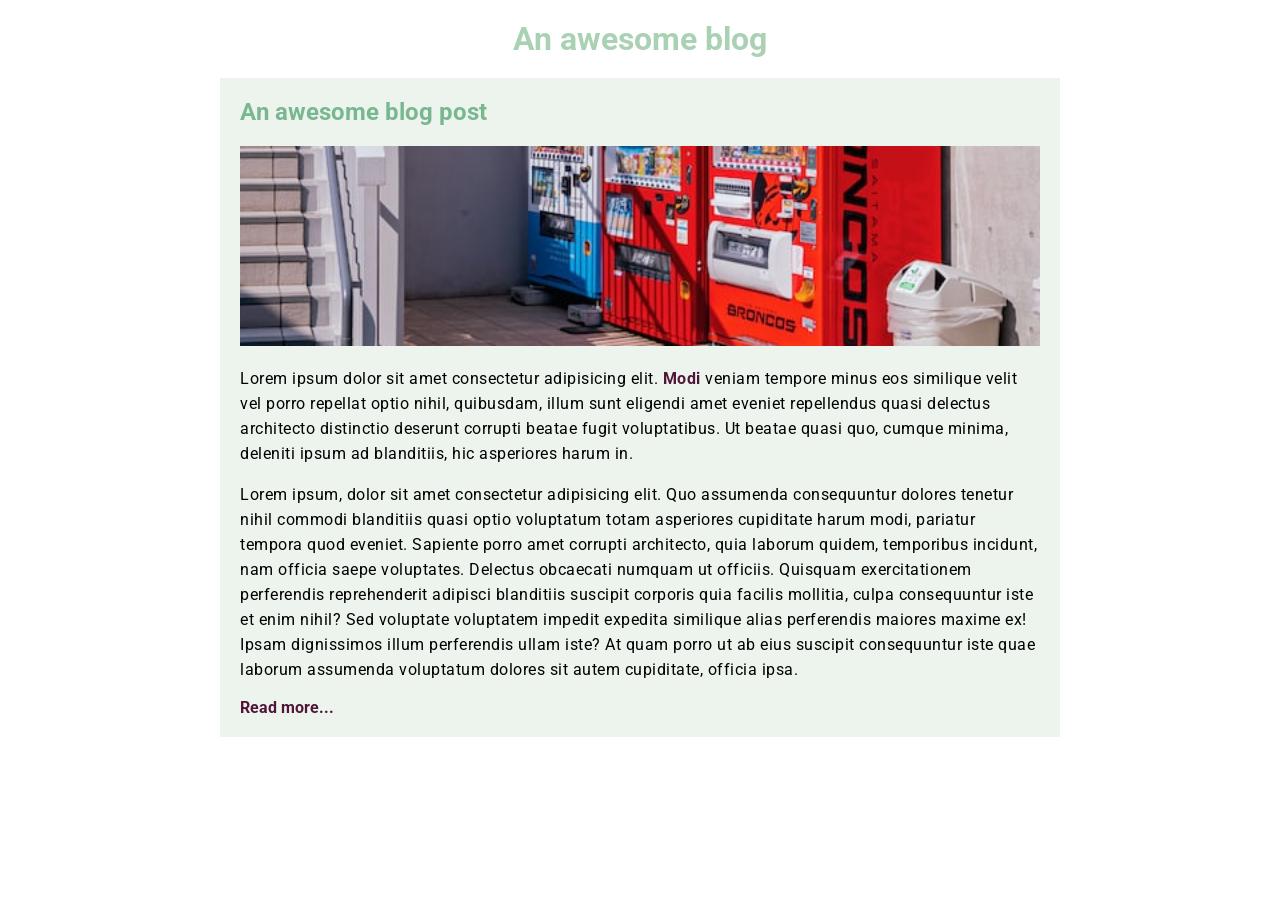
<file: index.html>
<!DOCTYPE html>
<html lang="en">
  <head>
    <meta charset="UTF-8" />
    <meta http-equiv="X-UA-Compatible" content="IE=edge" />
    <meta name="viewport" content="width=device-width, initial-scale=1.0" />
    <link rel="preconnect" href="https://fonts.googleapis.com" />
    <link rel="preconnect" href="https://fonts.gstatic.com" crossorigin />
    <link
      href="https://fonts.googleapis.com/css2?family=Roboto&display=swap"
      rel="stylesheet"
    />
    <link href="index.css" rel="stylesheet" />
    <title>Vlm kep</title>
  </head>
  <body>
    <header><h1>An awesome blog</h1></header>
    <main>
      <h2>An awesome blog post</h2>
      <img src="vlm_kep.jpeg" alt="" />
      <p>
        Lorem ipsum dolor sit amet consectetur adipisicing elit.
        <a href="">Modi</a> veniam tempore minus eos similique velit vel porro
        repellat optio nihil, quibusdam, illum sunt eligendi amet eveniet
        repellendus quasi delectus architecto distinctio deserunt corrupti
        beatae fugit voluptatibus. Ut beatae quasi quo, cumque minima, deleniti
        ipsum ad blanditiis, hic asperiores harum in.
      </p>
      <p>
        Lorem ipsum, dolor sit amet consectetur adipisicing elit. Quo assumenda
        consequuntur dolores tenetur nihil commodi blanditiis quasi optio
        voluptatum totam asperiores cupiditate harum modi, pariatur tempora quod
        eveniet. Sapiente porro amet corrupti architecto, quia laborum quidem,
        temporibus incidunt, nam officia saepe voluptates. Delectus obcaecati
        numquam ut officiis. Quisquam exercitationem perferendis reprehenderit
        adipisci blanditiis suscipit corporis quia facilis mollitia, culpa
        consequuntur iste et enim nihil? Sed voluptate voluptatem impedit
        expedita similique alias perferendis maiores maxime ex! Ipsam
        dignissimos illum perferendis ullam iste? At quam porro ut ab eius
        suscipit consequuntur iste quae laborum assumenda voluptatum dolores sit
        autem cupiditate, officia ipsa.
      </p>
      <a href="">Read more...</a>
    </main>
  </body>
</html>
</file>
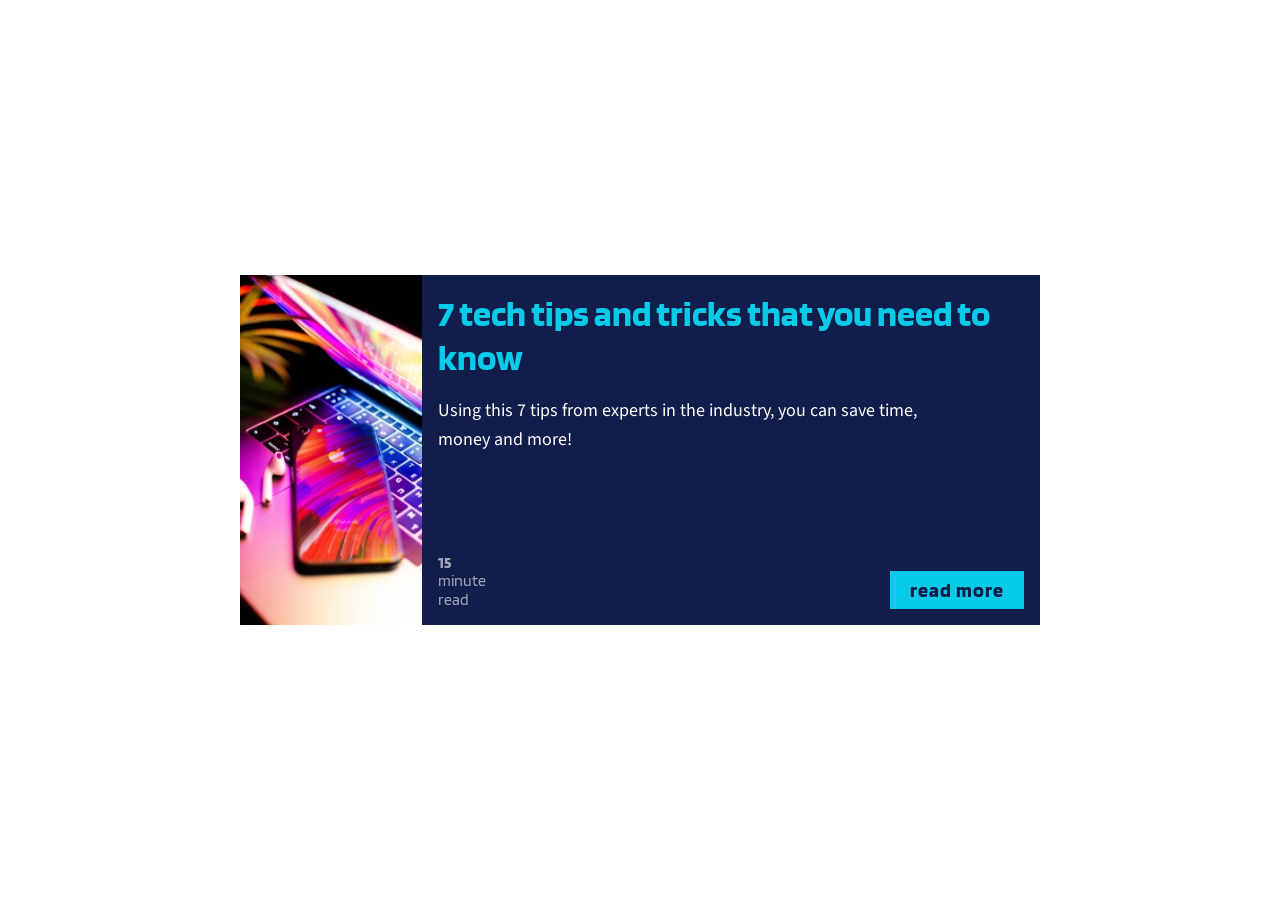
<file: hatodik/index.html>
<!DOCTYPE html>
<html lang="en">
<head>
    <meta charset="UTF-8">
    <meta name="viewport" content="width=device-width, initial-scale=1.0">

    <link rel="preconnect" href="https://fonts.googleapis.com">
    <link rel="preconnect" href="https://fonts.gstatic.com" crossorigin>
    <link href="https://fonts.googleapis.com/css2?family=Blinker:wght@400;700&display=swap" rel="stylesheet">
    <link href="https://fonts.googleapis.com/css2?family=Source+Sans+3:wght@300;400;900&display=swap" rel="stylesheet">

    <link rel="stylesheet" href="index.css"/>

    <title>Document</title>
</head>
<body>
    <div class="card">
        <img class="card-img" src="img/tech.jpg" alt="">
        <div class="card-content">
            <h2 class="card-title">7 tech tips and tricks that you need to know</h2>
            <p class="card-body">Using this 7 tips from experts in the industry, you can save time, money and more!</p>
            <div class="card-footer">
                <p class="card-read-time"><span>15</span> minute <br>read</p>
                <a href="#" class="card-btn">read more</a>
            </div>
        </div>
    </div>
</body>
</html>
</file>
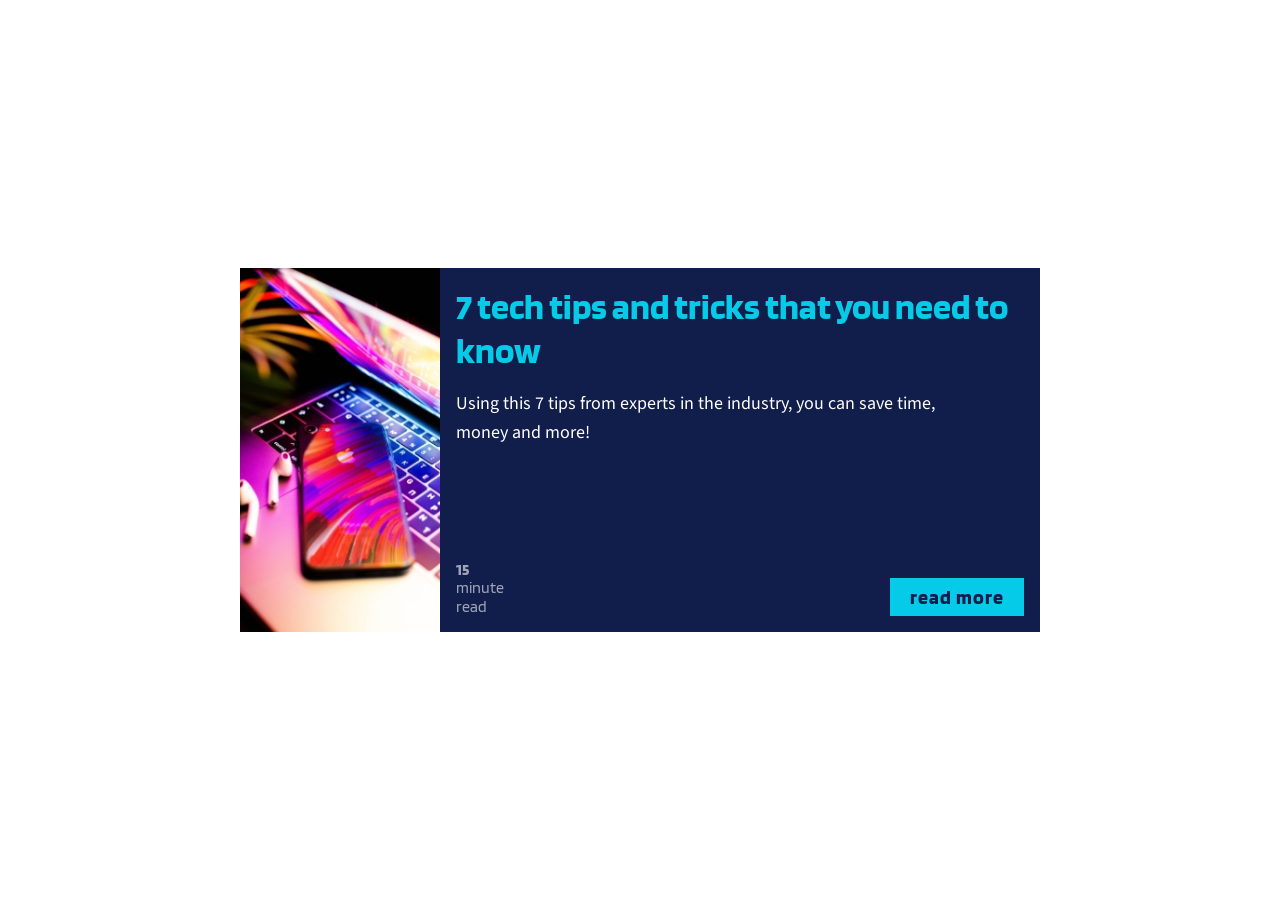
<file: hetedik/index.html>
<!DOCTYPE html>
<html lang="en">
<head>
    <meta charset="UTF-8">
    <meta name="viewport" content="width=device-width, initial-scale=1.0">

    <link rel="preconnect" href="https://fonts.googleapis.com">
    <link rel="preconnect" href="https://fonts.gstatic.com" crossorigin>
    <link href="https://fonts.googleapis.com/css2?family=Blinker:wght@400;700&display=swap" rel="stylesheet">
    <link href="https://fonts.googleapis.com/css2?family=Source+Sans+3:wght@300;400;900&display=swap" rel="stylesheet">

    <link rel="stylesheet" href="index.css"/>

    <title>Document</title>
</head>
<body>
    <div class="card">
        <img class="card-img" src="img/tech.jpg" alt="">
        <h2 class="card-title">7 tech tips and tricks that you need to know</h2>
        <p class="card-body">Using this 7 tips from experts in the industry, you can save time, money and more!</p>
        <p class="card-read-time"><span>15</span> minute <br>read</p>
        <a href="#" class="card-btn">read more</a>
    </div>
</body>
</html>
</file>
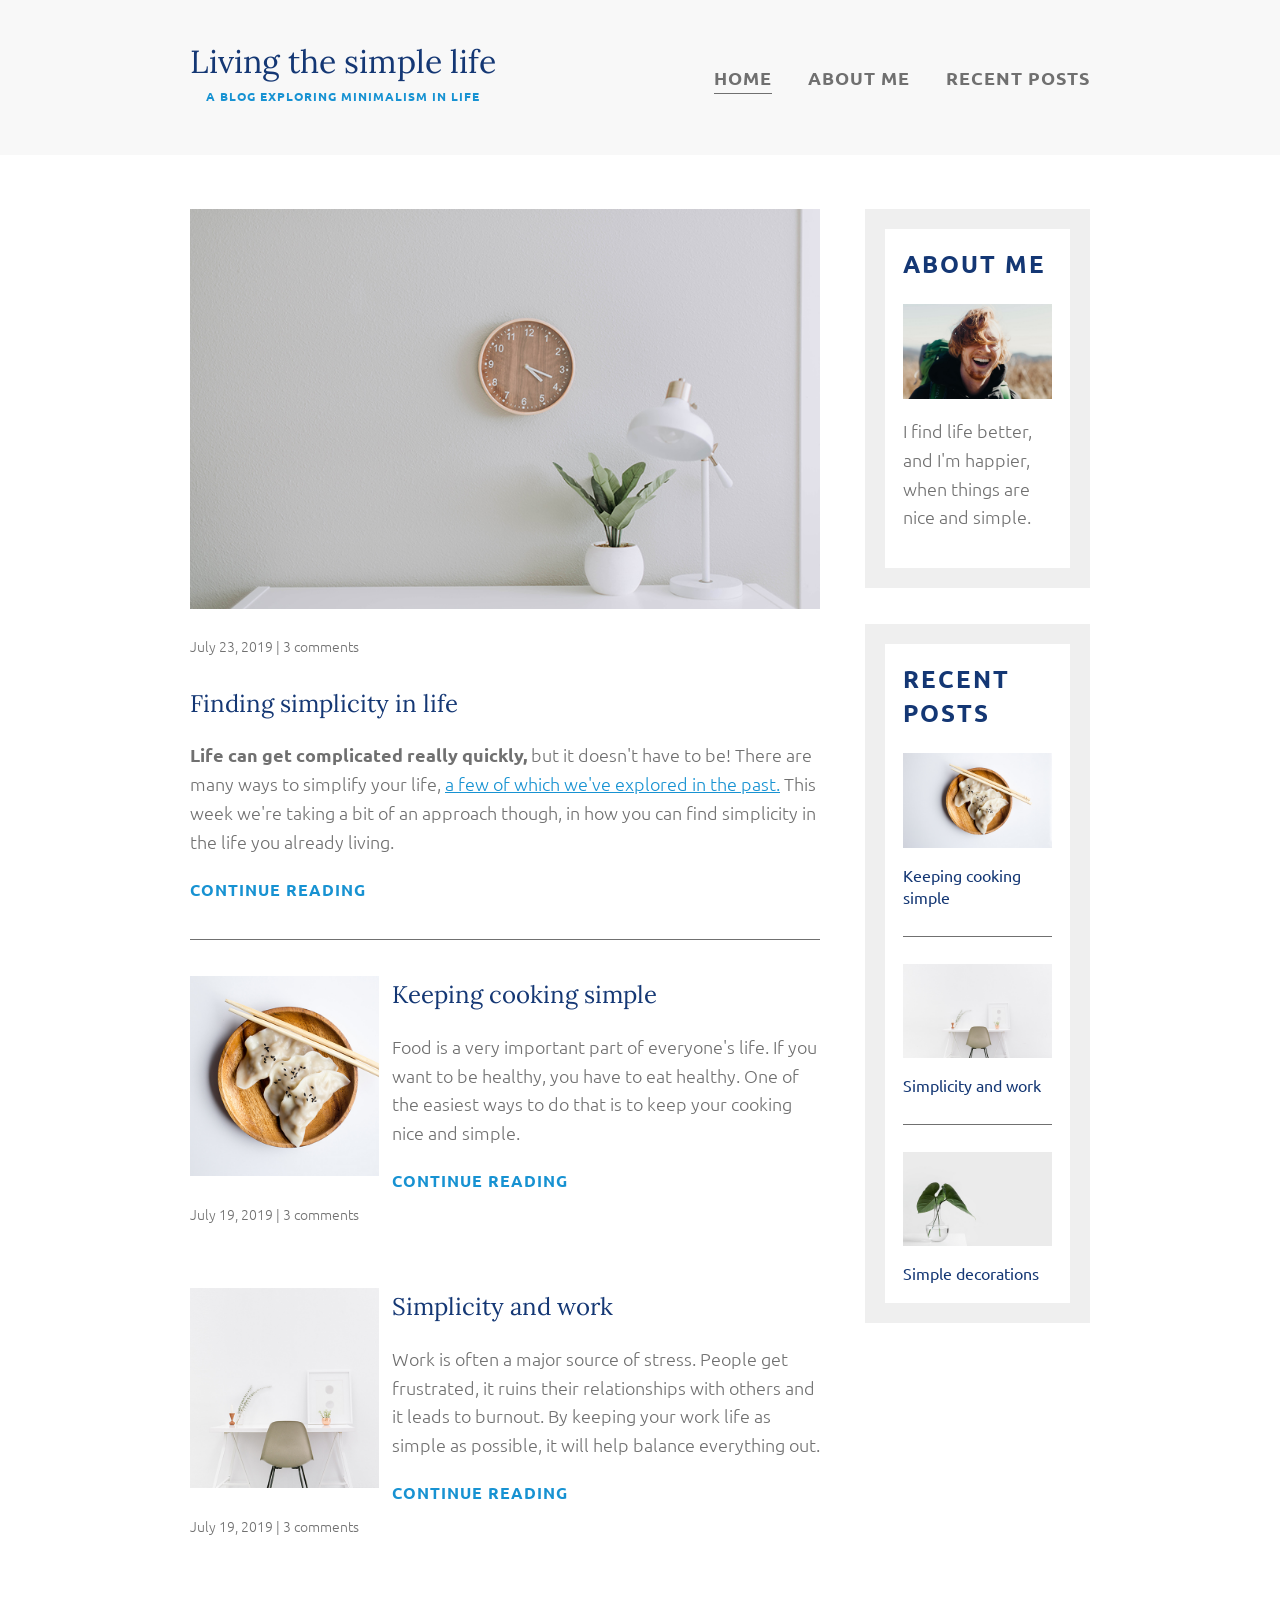
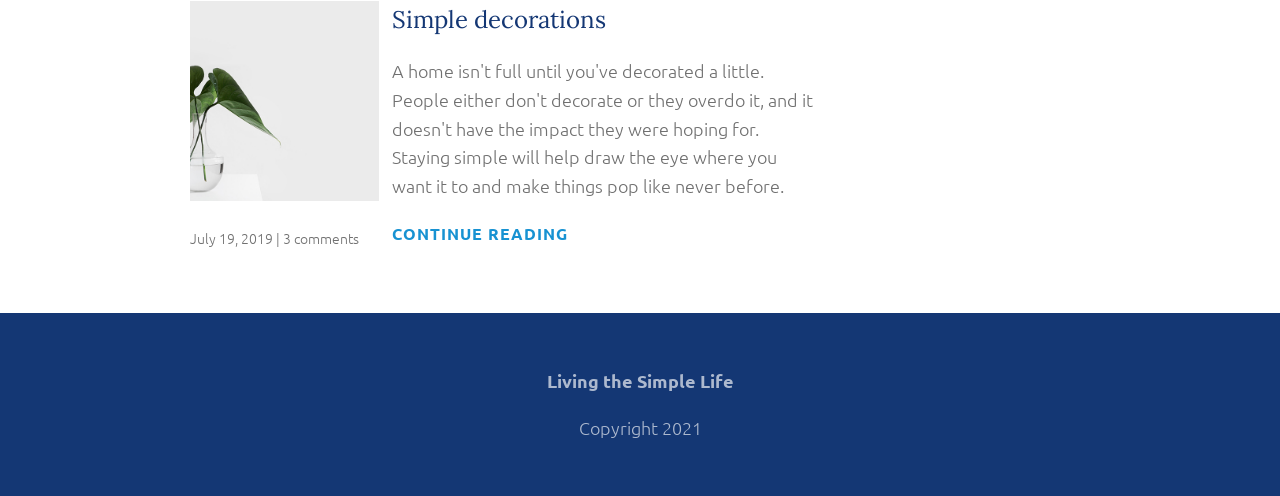
<file: negyedik/index.html>
<!DOCTYPE html>
<html lang="en">
<head>
    <meta charset="UTF-8">
    <meta name="viewport" content="width=device-width, initial-scale=1.0">

    <link rel="preconnect" href="https://fonts.googleapis.com">
    <link rel="preconnect" href="https://fonts.gstatic.com" crossorigin>
    <link href="https://fonts.googleapis.com/css2?family=Ubuntu:wght@300;400;700&display=swap" rel="stylesheet">
    <link href="https://fonts.googleapis.com/css2?family=Lora:wght@400;700&display=swap" rel="stylesheet">

    <link rel="stylesheet" href="index.css"/>

    <title>Document</title>
</head>
<body>
    <header>
        <div class="container container-nav">
            <div class="title-container">
                <h1>Living the simple life</h1>
                <p class="subtitle">A blog exploring minimalism in life</p>
            </div>

            <nav>
                <ul>
                    <li><a href="index.html" class="current-page">Home</a></li>
                    <li><a href="about_me.html">About me</a></li>
                    <li><a href="recent_posts.html">Recent posts</a></li>
                </ul>
            </nav>
        </div>
    </header>

    <div class="container container-flex">
        <main role="main">
            <article class="article-featured">
                <div class="article-featured-main">
                    <h2 class="article-title">Finding simplicity in life</h2>
                    <p class="article-body"><span class="span-bold">Life can get complicated really quickly,</span> but it doesn't have to be! There are many ways to simplify your life, <a href="#" class="link-text">a few of which we've explored in the past.</a> This week we're taking a bit of an approach though, in how you can find simplicity in the life you already living.</p>
                    <a href="#" class="article-read-more">Continue Reading</a>
                </div>

                <div class="article-featured-secondary">
                    <img src="img/life.jpg" alt="" class="article-img">
                    <p class="article-info">July 23, 2019 | 3 comments</p>
                </div>
            </article>

            <article class="article-recent">
                <div class="article-recent-main">
                    <h2 class="article-title">Keeping cooking simple</h2>
                    <p class="article-body">Food is a very important part of everyone's life. If you want to be healthy, you have to eat healthy. One of the easiest ways to do that is to keep your cooking nice and simple.</p>
                    <a href="#" class="article-read-more">Continue Reading</a>
                </div>

                <div class="article-recent-secondary">
                    <img src="img/food.jpg" alt="" class="article-img">
                    <p class="article-info">July 19, 2019 | 3 comments</p>
                </div>
            </article>

            <article class="article-recent">
                <div class="article-recent-main">
                    <h2 class="article-title">Simplicity and work</h2>
                    <p class="article-body">Work is often a major source of stress. People get frustrated, it ruins their relationships with others and it leads to burnout. By keeping your work life as simple as possible, it will help balance everything out.</p>
                    <a href="#" class="article-read-more">Continue Reading</a>
                </div>
                
                <div class="article-recent-secondary">
                    <img src="img/work.jpg" alt="" class="article-img">
                    <p class="article-info">July 19, 2019 | 3 comments</p>
                </div>
            </article>

            <article class="article-recent">
                <div class="article-recent-main">
                    <h2 class="article-title">Simple decorations</h2>
                    <p class="article-body">A home isn't full until you've decorated a little. People either don't decorate or they overdo it, and it doesn't have the impact they were hoping for. Staying simple will help draw the eye where you want it to and make things pop like never before.</p>
                    <a href="#" class="article-read-more">Continue Reading</a>
                </div>
                
                <div class="article-recent-secondary">
                    <img src="img/deco.jpg" alt="" class="article-img">
                    <p class="article-info">July 19, 2019 | 3 comments</p>
                </div>
            </article>
        </main>

        <aside class="sidebar">
            <div class="sidebar-widget">
                <h2 class="widget-title">About me</h2>
                <img src="img/about-me.jpg" alt="" class="widget-img">
                <p class="widget-body">I find life better, and I'm happier, when things are nice and simple.</p>
            </div>

            <div class="sidebar-widget">
                <h2 class="widget-title">Recent posts</h2>

                <div class="widget-recent-post">
                    <h3 class="widget-recent-post-title">Keeping cooking simple</h3>
                    <img src="img/food.jpg" alt="" class="widget-img">
                </div>

                <div class="widget-recent-post">
                    <h3 class="widget-recent-post-title">Simplicity and work</h3>
                    <img src="img/work.jpg" alt="" class="widget-img">
                </div>

                <div class="widget-recent-post">
                    <h3 class="widget-recent-post-title">Simple decorations</h3>
                    <img src="img/deco.jpg" alt="" class="widget-img">
                </div>
            </div>
        </aside>
    </div>

    <footer>
        <p><strong>Living the Simple Life</strong></p>
        <p>Copyright 2021</p>
    </footer>
</body>
</html>
</file>
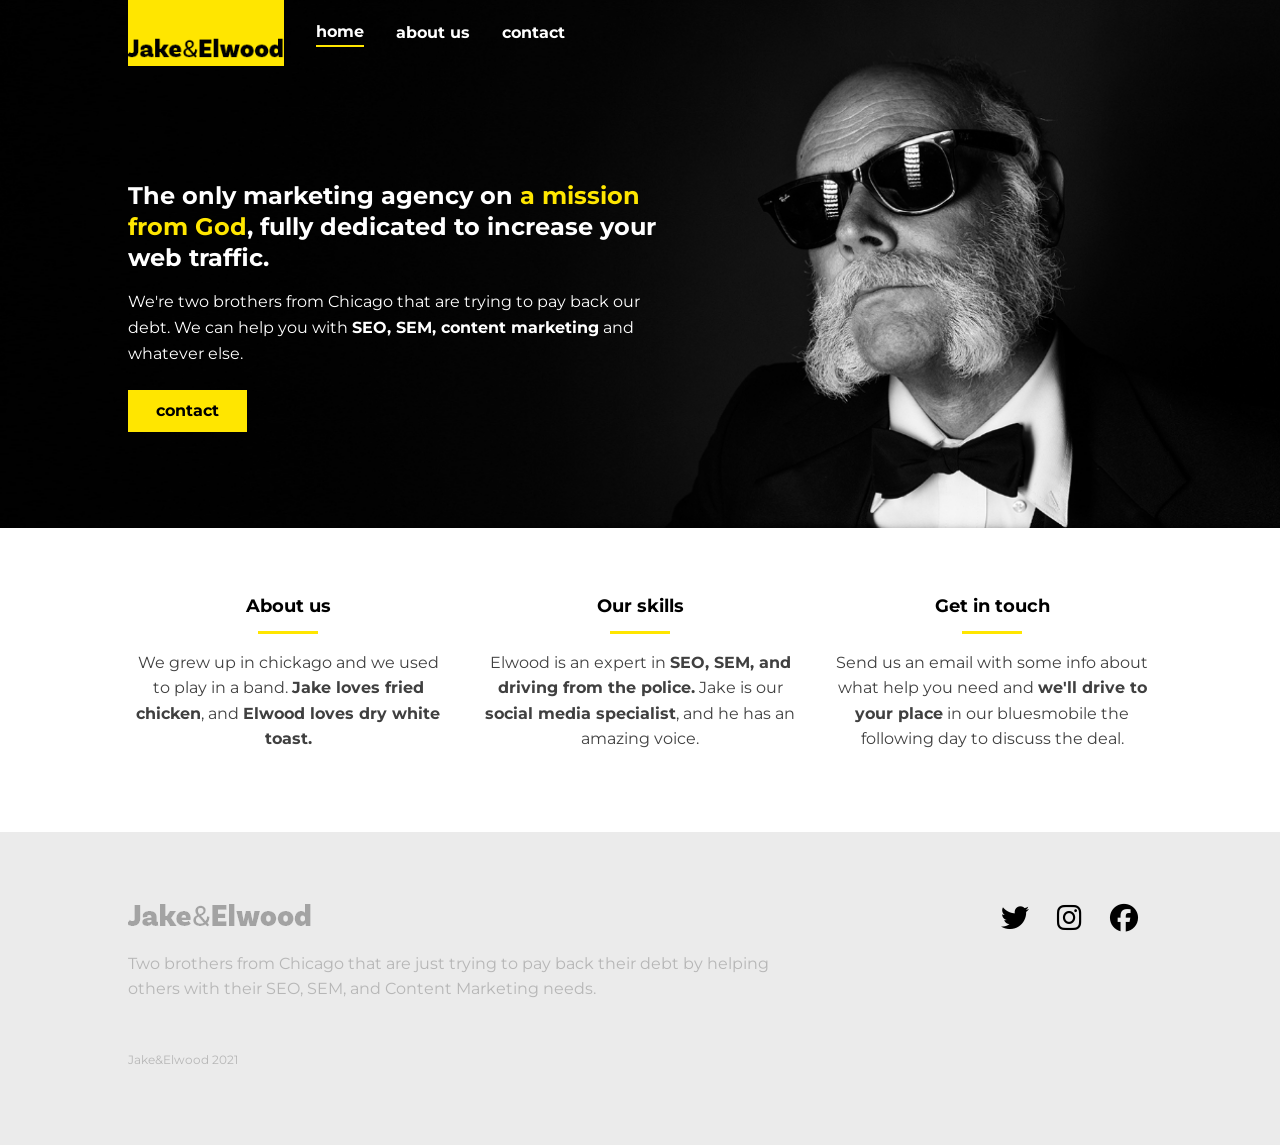
<file: nyolcadik/index.html>
<!DOCTYPE html>
<html lang="en">
<head>
    <meta charset="UTF-8">
    <meta name="viewport" content="width=device-width, initial-scale=1.0">

    <link rel="preconnect" href="https://fonts.googleapis.com">
    <link rel="preconnect" href="https://fonts.gstatic.com" crossorigin>
    <link href="https://fonts.googleapis.com/css2?family=Montserrat:wght@400;700&display=swap" rel="stylesheet">

    <link rel="stylesheet" href="https://cdnjs.cloudflare.com/ajax/libs/font-awesome/6.4.2/css/all.min.css" integrity="sha512-z3gLpd7yknf1YoNbCzqRKc4qyor8gaKU1qmn+CShxbuBusANI9QpRohGBreCFkKxLhei6S9CQXFEbbKuqLg0DA==" crossorigin="anonymous" referrerpolicy="no-referrer" />

    <link rel="stylesheet" href="index.css">

    <title>Document</title>
</head>
<body>
    <header class="header header-home main-grid">
        <div class="header-content">
            <a class="logo-link" href="index.html">
                <img class="logo" src="img/logo.png" alt="logo">
            </a>

            <button aria-label="Open navigation" class="open-nav">&#9776;</button>

            <nav class="nav">
                <button aria-label="Close navigation" class="close-nav">&times;</button>
                <ul class="nav-list">
                    <li class="nav-item current"><a class="nav-link" href="index.html">home</a></li>
                    <li class="nav-item"><a class="nav-link" href="about.html">about us</a></li>
                    <li class="nav-item"><a class="nav-link" href="contact.html">contact</a></li>
                </ul>
            </nav>
        </div>
    </header>

    <main>
        <section class="hero main-grid">
            <h1 class="hero-title">The only marketing agency on <span class="accent-color">a mission from God</span>, fully dedicated to increase your web traffic.</h1>
            <p class="subtile">We're two brothers from Chicago that are trying to pay back our debt. We can help you with <strong>SEO, SEM, content marketing</strong> and whatever else.</p>
            <a class="btn btn-primary">contact</a>
        </section>

        <section class="info main-grid">
            <div class="col">
                <h2 class="section-title section-title-center">About us</h2>
                <p>We grew up in chickago and we used to play in a band. <strong>Jake loves fried chicken</strong>, and <strong>Elwood loves dry white toast.</strong></p>
            </div>

            <div class="col">
                <h2 class="section-title section-title-center">Our skills</h2>
                <p>Elwood is an expert in <strong>SEO, SEM, and driving from the police.</strong> Jake is our <strong>social media specialist</strong>, and he has an amazing voice.</p>
            </div>

            <div class="col">
                <h2 class="section-title section-title-center">Get in touch</h2>
                <p>Send us an email with some info about what help you need and <strong>we'll drive to your place</strong> in our bluesmobile the following day to discuss the deal.</p>
            </div>
        </section>
    </main>

    <footer class="footer main-grid">
        <div class="footer-main">
            <img class="footer-logo" src="img/logo.png" alt="logo">
            <p class="footer-text">Two brothers from Chicago that are just trying to pay back their debt by helping others with their SEO, SEM, and Content Marketing needs.</p>
            <p class="footer-fineprint">Jake&Elwood 2021</p>
        </div>

        <ul class="social-list">
            <li class="social-item"><a class="social-link" href="#"><i class="fa-brands fa-twitter"></i></a></li>
            <li class="social-item"><a class="social-link" href="#"><i class="fa-brands fa-instagram"></i></a></li>
            <li class="social-item"><a class="social-link" href="#"><i class="fa-brands fa-facebook"></i></a></li>
        </ul>
    </footer>

    <script src="script.js"></script>
</body>
</html>
</file>
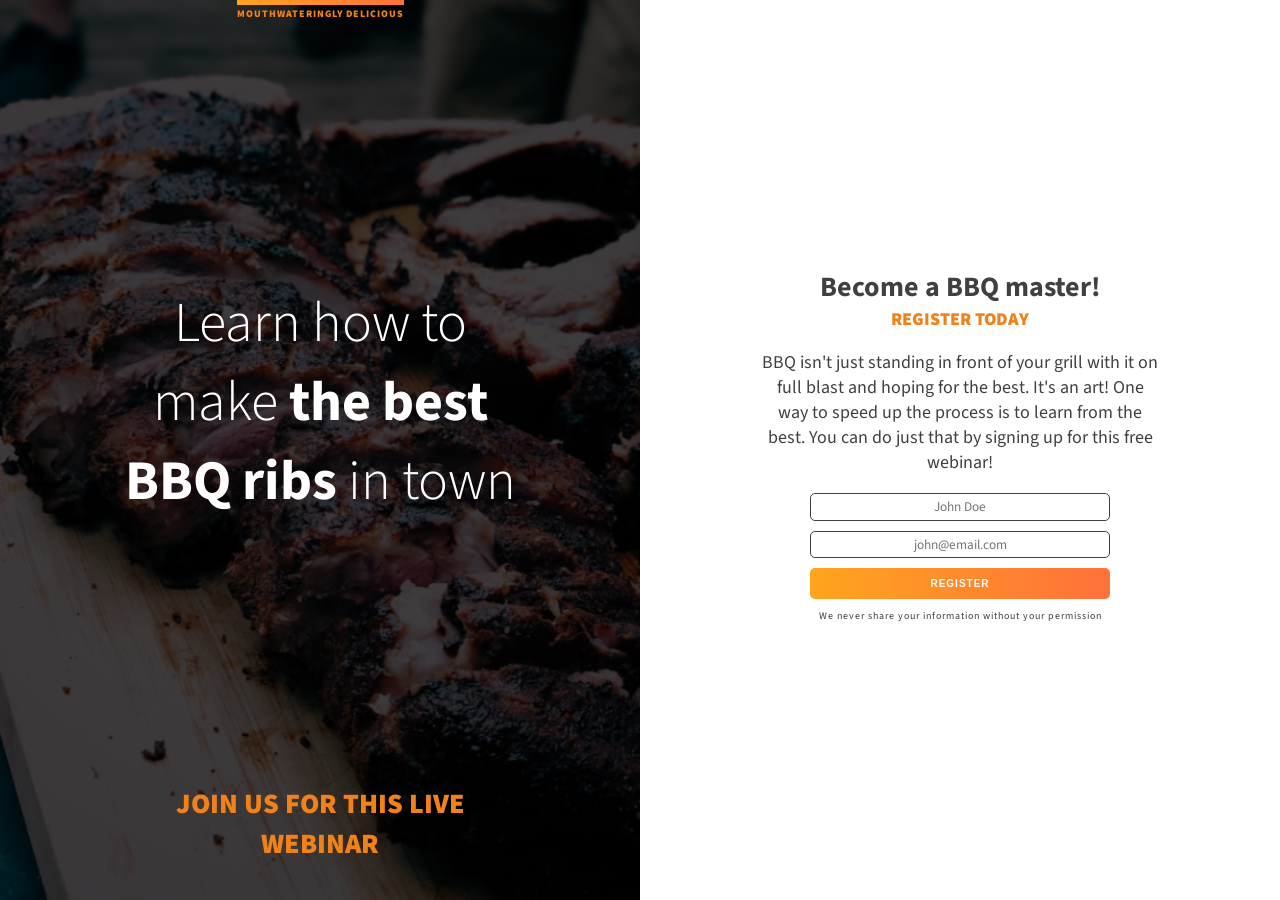
<file: otodik/index.html>
<!DOCTYPE html>
<html lang="en">
<head>
    <meta charset="UTF-8">
    <meta name="viewport" content="width=device-width, initial-scale=1.0">

    <link rel="preconnect" href="https://fonts.googleapis.com">
    <link rel="preconnect" href="https://fonts.gstatic.com" crossorigin>
    <link href="https://fonts.googleapis.com/css2?family=Source+Sans+3:wght@300;400;900&display=swap" rel="stylesheet">

    <link href="index.css" rel="stylesheet"/>

    <title>Document</title>
</head>
<body>
    <section class="intro">
        <h1>Learn how to make <strong>the best BBQ ribs</strong> in town</h1>
        <p>Join us for this live webinar</p>
        <p class="top-text">Mouthwateringly delicious</p>
    </section>
    
    <section class="main-content">
        <h2>Become a BBQ master!</h2>
        <p>Register today</p>
        <p>BBQ isn't just standing in front of your grill with it on full blast and hoping for the best. It's an art! One way to speed up the process is to learn from the best. You can do just that by signing up for this free webinar!</p>
        <form class="email-collector" action="#" method="post">
            <input aria-label="name" type="text" placeholder="John Doe" required>
            <input aria-label="email" type="email" placeholder="john@email.com" required>
            <button class="btn btn-primary" type="submit">Register</button>
        </form>
        <p class="fine-print">We never share your information without your permission</p>
    </section>
</body>
</html>
</file>
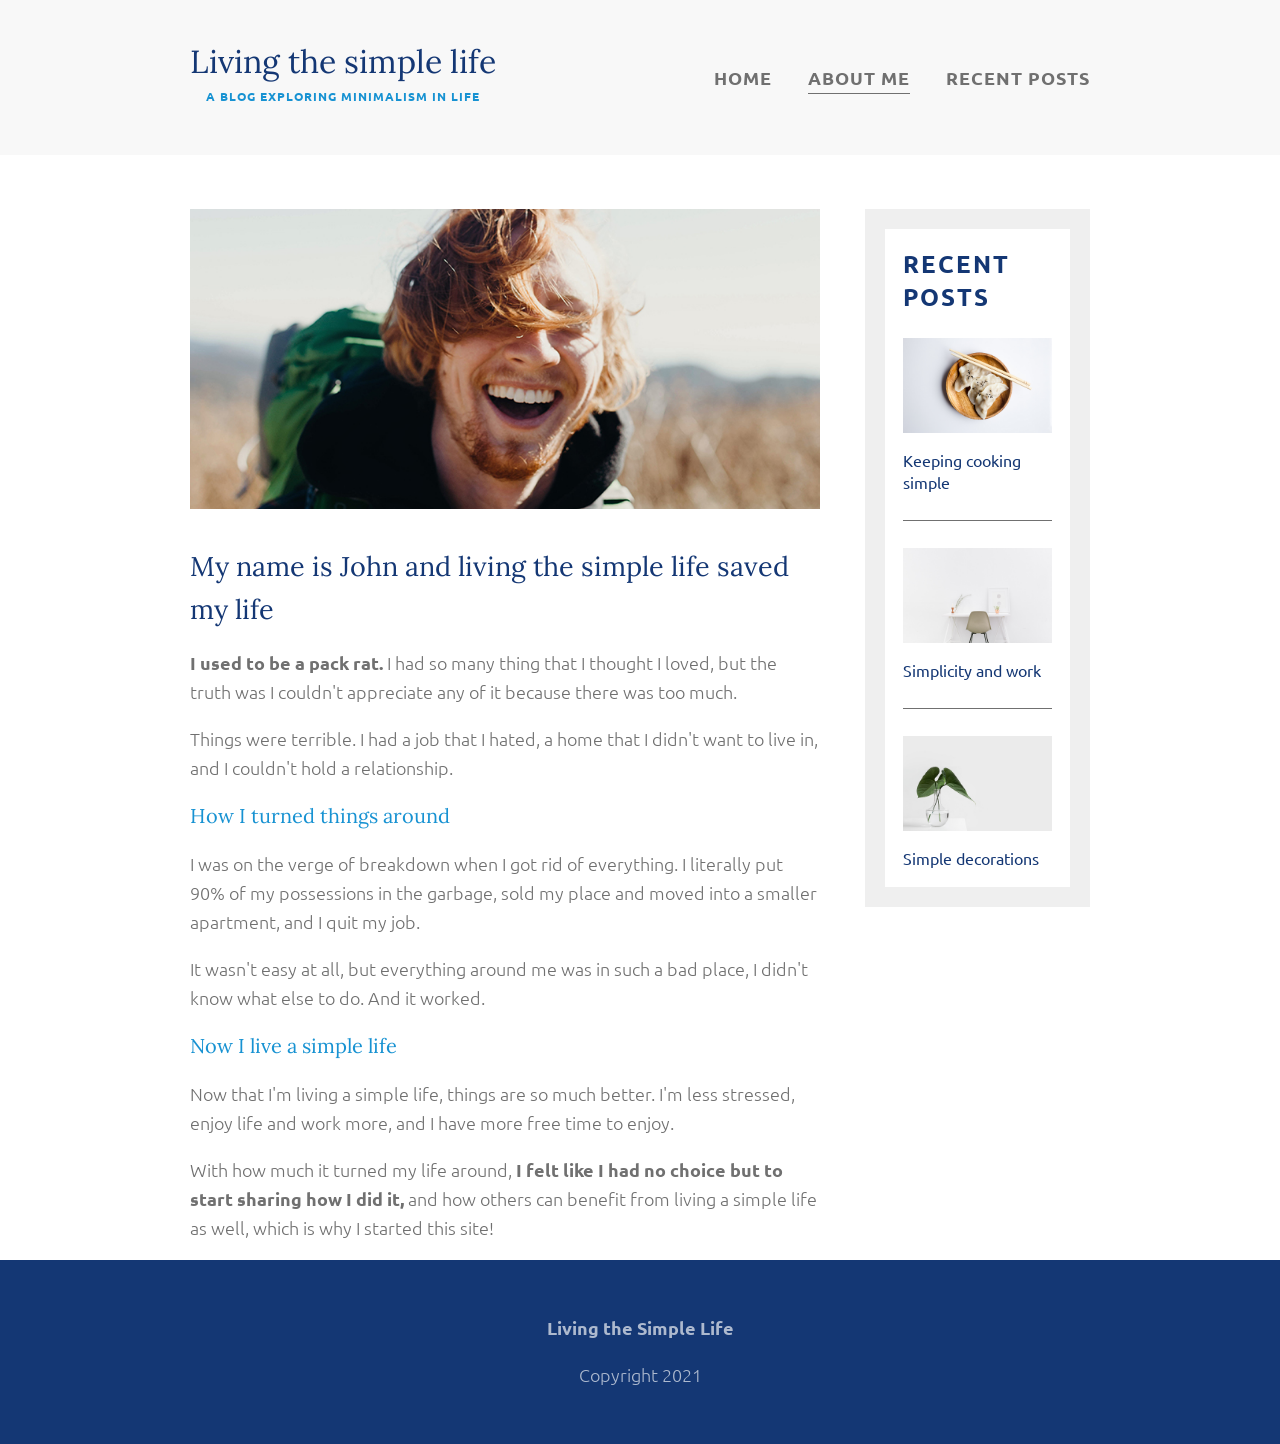
<file: negyedik/about_me.html>
<!DOCTYPE html>
<html lang="en">
<head>
    <meta charset="UTF-8">
    <meta name="viewport" content="width=device-width, initial-scale=1.0">

    <link rel="preconnect" href="https://fonts.googleapis.com">
    <link rel="preconnect" href="https://fonts.gstatic.com" crossorigin>
    <link href="https://fonts.googleapis.com/css2?family=Ubuntu:wght@300;400;700&display=swap" rel="stylesheet">
    <link href="https://fonts.googleapis.com/css2?family=Lora:wght@400;700&display=swap" rel="stylesheet">

    <link rel="stylesheet" href="index.css"/>
    
    <title>Document</title>
</head>
<body>
    <header>
        <div class="container container-nav">
            <div class="title-container">
                <h1>Living the simple life</h1>
                <p class="subtitle">A blog exploring minimalism in life</p>
            </div>

            <nav>
                <ul>
                    <li><a href="index.html">Home</a></li>
                    <li><a href="about_me.html" class="current-page">About me</a></li>
                    <li><a href="recent_posts.html">Recent posts</a></li>
                </ul>
            </nav>
        </div>
    </header>

    <div class="container container-flex">
        <main role="main">
            <img src="img/about-me.jpg" alt="" class="image-full">
            <h2>My name is John and living the simple life saved my life</h2>

            <p><strong>I used to be a pack rat.</strong> I had so many thing that I thought I loved, but the truth was I couldn't appreciate any of it because there was too much.</p>
            <p>Things were terrible. I had a job that I hated, a home that I didn't want to live in, and I couldn't hold a relationship.</p>

            <h3>How I turned things around</h3>
            <p><span>I was on the verge of breakdown when I got rid of everything.</span> I literally put 90% of my possessions in the garbage, sold my place and moved into a smaller apartment, and I quit my job.</p>
            <p>It wasn't easy at all, but everything around me was in such a bad place, I didn't know what else to do. And it worked.</p>

            <h3>Now I live a simple life</h3>
            <p>Now that I'm living a simple life, things are so much better. I'm less stressed, enjoy life and work more, and I have more free time to enjoy.</p>
            <p>With how much it turned my life around, <strong>I felt like I had no choice but to start sharing how I did it,</strong> and how others can benefit from living a simple life as well, which is why I started this site!</p>
        </main>

        <aside class="sidebar">
            <div class="sidebar-widget">
                <h2 class="widget-title">Recent posts</h2>

                <div class="widget-recent-post">
                    <h3 class="widget-recent-post-title">Keeping cooking simple</h3>
                    <img src="img/food.jpg" alt="" class="widget-img">
                </div>

                <div class="widget-recent-post">
                    <h3 class="widget-recent-post-title">Simplicity and work</h3>
                    <img src="img/work.jpg" alt="" class="widget-img">
                </div>

                <div class="widget-recent-post">
                    <h3 class="widget-recent-post-title">Simple decorations</h3>
                    <img src="img/deco.jpg" alt="" class="widget-img">
                </div>
            </div>
        </aside>
    </div>

    <footer>
        <p><strong>Living the Simple Life</strong></p>
        <p>Copyright 2021</p>
    </footer>
</body>
</html>
</file>
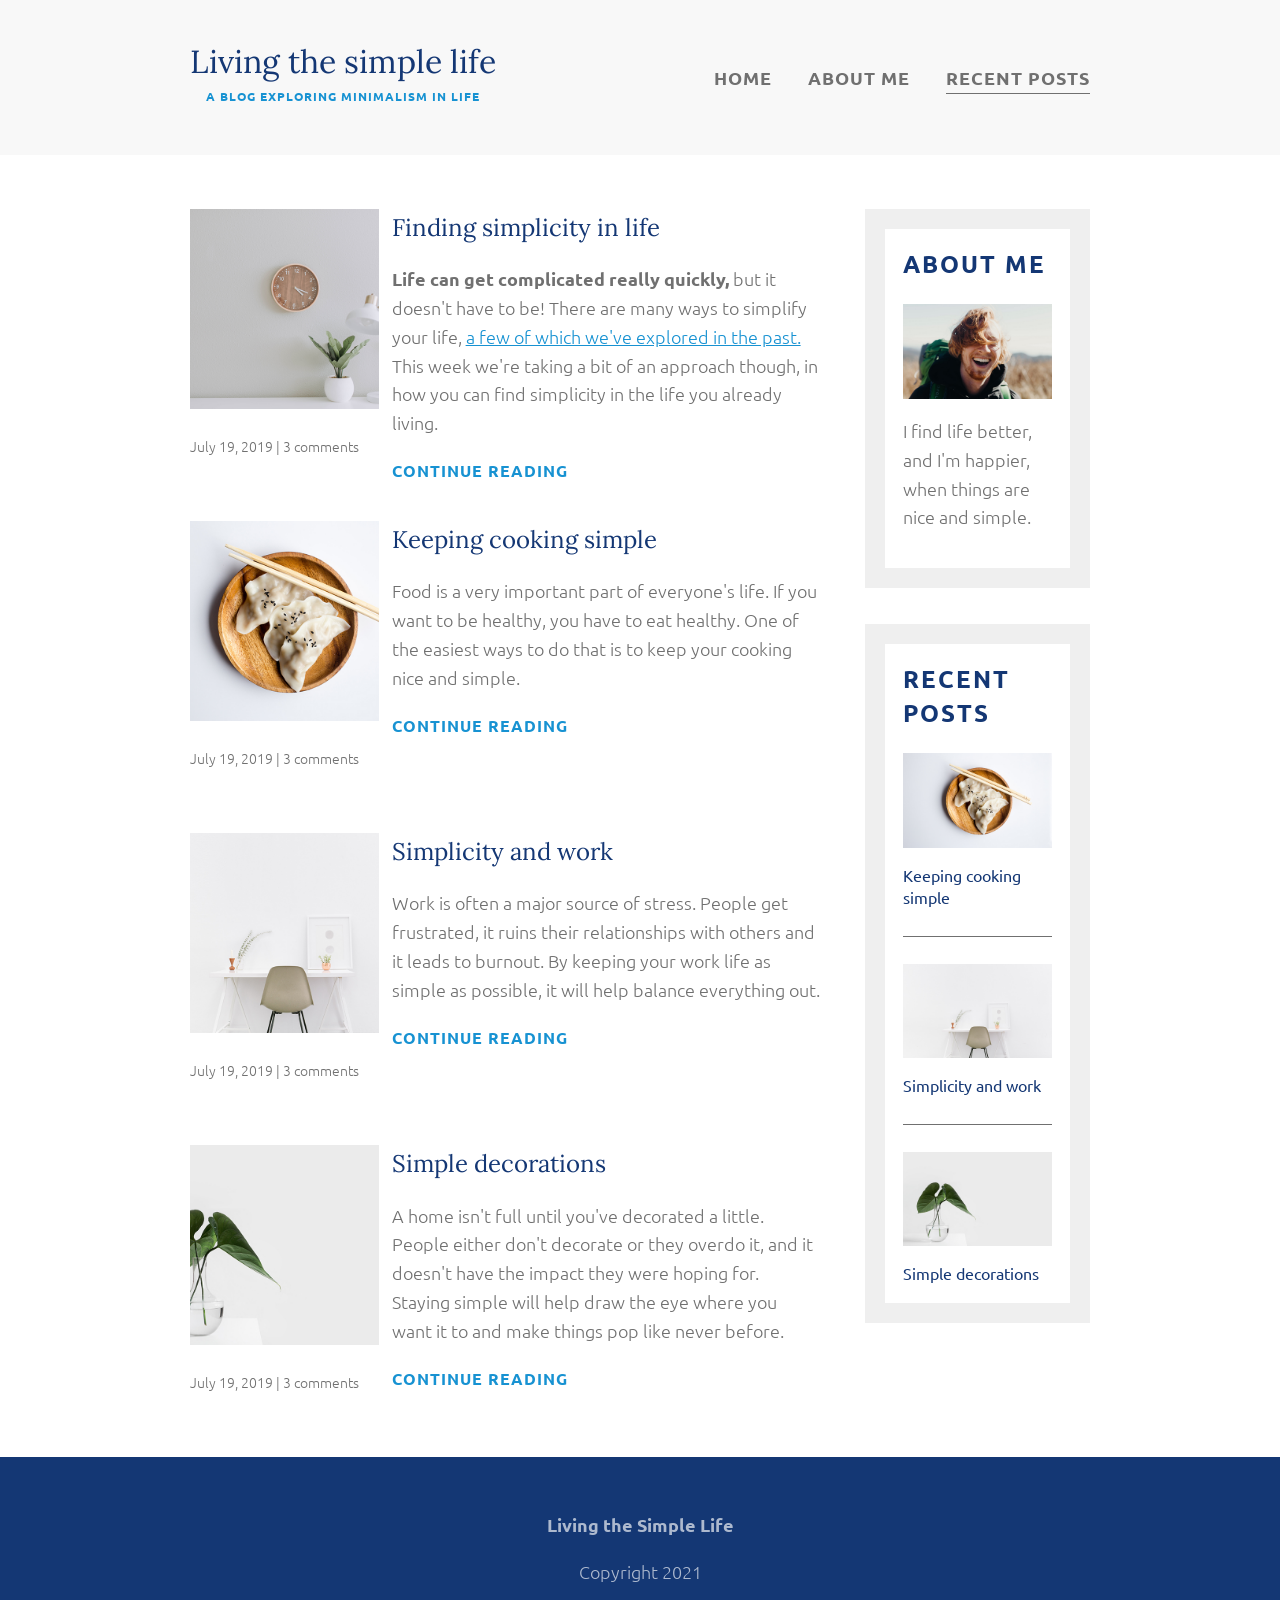
<file: negyedik/recent_posts.html>
<!DOCTYPE html>
<html lang="en">
<head>
    <meta charset="UTF-8">
    <meta name="viewport" content="width=device-width, initial-scale=1.0">

    <link rel="preconnect" href="https://fonts.googleapis.com">
    <link rel="preconnect" href="https://fonts.gstatic.com" crossorigin>
    <link href="https://fonts.googleapis.com/css2?family=Ubuntu:wght@300;400;700&display=swap" rel="stylesheet">
    <link href="https://fonts.googleapis.com/css2?family=Lora:wght@400;700&display=swap" rel="stylesheet">

    <link rel="stylesheet" href="index.css"/>

    <title>Document</title>
</head>
<body>
    <header>
        <div class="container container-nav">
            <div class="title-container">
                <h1>Living the simple life</h1>
                <p class="subtitle">A blog exploring minimalism in life</p>
            </div>

            <nav>
                <ul>
                    <li><a href="index.html">Home</a></li>
                    <li><a href="about_me.html">About me</a></li>
                    <li><a href="recent_posts.html" class="current-page">Recent posts</a></li>
                </ul>
            </nav>
        </div>
    </header>

    <div class="container container-flex">
        <main role="main">
            <article class="article-recent">
                <div class="article-recent-main">
                    <h2 class="article-title">Finding simplicity in life</h2>
                    <p class="article-body"><span class="span-bold">Life can get complicated really quickly,</span> but it doesn't have to be! There are many ways to simplify your life, <a href="#" class="link-text">a few of which we've explored in the past.</a> This week we're taking a bit of an approach though, in how you can find simplicity in the life you already living.</p>
                    <a href="#" class="article-read-more">Continue Reading</a>
                </div>

                <div class="article-recent-secondary">
                    <img src="img/life.jpg" alt="" class="article-img">
                    <p class="article-info">July 19, 2019 | 3 comments</p>
                </div>
            </article>

            <article class="article-recent">
                <div class="article-recent-main">
                    <h2 class="article-title">Keeping cooking simple</h2>
                    <p class="article-body">Food is a very important part of everyone's life. If you want to be healthy, you have to eat healthy. One of the easiest ways to do that is to keep your cooking nice and simple.</p>
                    <a href="#" class="article-read-more">Continue Reading</a>
                </div>

                <div class="article-recent-secondary">
                    <img src="img/food.jpg" alt="" class="article-img">
                    <p class="article-info">July 19, 2019 | 3 comments</p>
                </div>
            </article>

            <article class="article-recent">
                <div class="article-recent-main">
                    <h2 class="article-title">Simplicity and work</h2>
                    <p class="article-body">Work is often a major source of stress. People get frustrated, it ruins their relationships with others and it leads to burnout. By keeping your work life as simple as possible, it will help balance everything out.</p>
                    <a href="#" class="article-read-more">Continue Reading</a>
                </div>
                
                <div class="article-recent-secondary">
                    <img src="img/work.jpg" alt="" class="article-img">
                    <p class="article-info">July 19, 2019 | 3 comments</p>
                </div>
            </article>

            <article class="article-recent">
                <div class="article-recent-main">
                    <h2 class="article-title">Simple decorations</h2>
                    <p class="article-body">A home isn't full until you've decorated a little. People either don't decorate or they overdo it, and it doesn't have the impact they were hoping for. Staying simple will help draw the eye where you want it to and make things pop like never before.</p>
                    <a href="#" class="article-read-more">Continue Reading</a>
                </div>
                
                <div class="article-recent-secondary">
                    <img src="img/deco.jpg" alt="" class="article-img">
                    <p class="article-info">July 19, 2019 | 3 comments</p>
                </div>
            </article>
        </main>

        <aside class="sidebar">
            <div class="sidebar-widget">
                <h2 class="widget-title">About me</h2>
                <img src="img/about-me.jpg" alt="" class="widget-img">
                <p class="widget-body">I find life better, and I'm happier, when things are nice and simple.</p>
            </div>

            <div class="sidebar-widget">
                <h2 class="widget-title">Recent posts</h2>

                <div class="widget-recent-post">
                    <h3 class="widget-recent-post-title">Keeping cooking simple</h3>
                    <img src="img/food.jpg" alt="" class="widget-img">
                </div>

                <div class="widget-recent-post">
                    <h3 class="widget-recent-post-title">Simplicity and work</h3>
                    <img src="img/work.jpg" alt="" class="widget-img">
                </div>

                <div class="widget-recent-post">
                    <h3 class="widget-recent-post-title">Simple decorations</h3>
                    <img src="img/deco.jpg" alt="" class="widget-img">
                </div>
            </div>
        </aside>
    </div>

    <footer>
        <p><strong>Living the Simple Life</strong></p>
        <p>Copyright 2021</p>
    </footer>
</body>
</html>
</file>
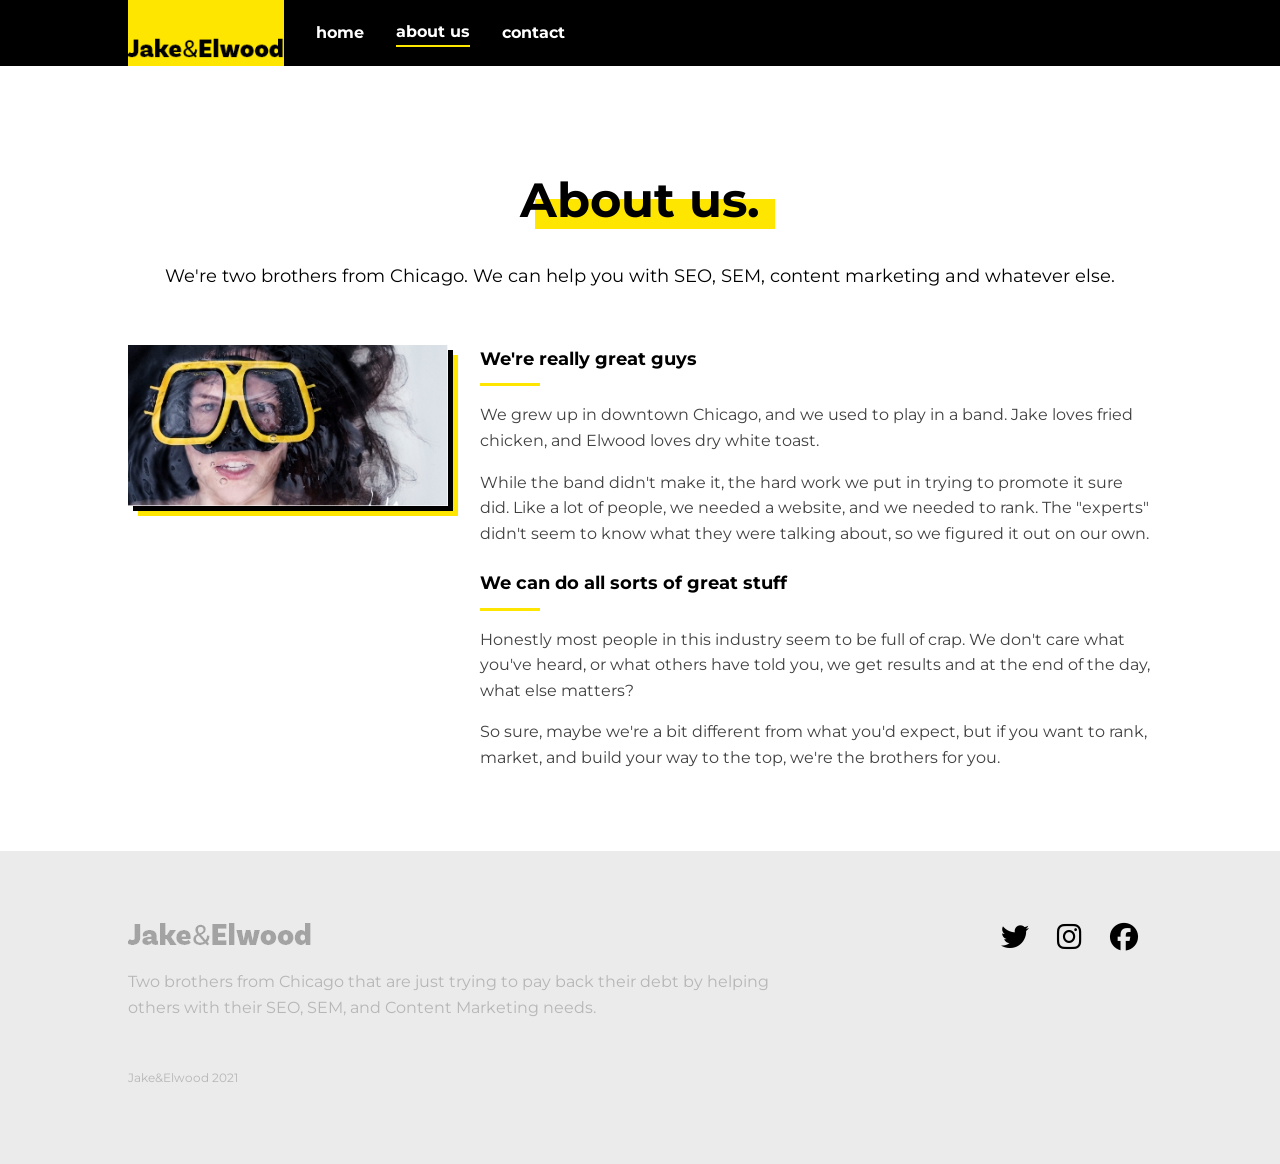
<file: nyolcadik/about.html>
<!DOCTYPE html>
<html lang="en">
<head>
    <meta charset="UTF-8">
    <meta name="viewport" content="width=device-width, initial-scale=1.0">

    <link rel="preconnect" href="https://fonts.googleapis.com">
    <link rel="preconnect" href="https://fonts.gstatic.com" crossorigin>
    <link href="https://fonts.googleapis.com/css2?family=Montserrat:wght@400;700&display=swap" rel="stylesheet">

    <link rel="stylesheet" href="https://cdnjs.cloudflare.com/ajax/libs/font-awesome/6.4.2/css/all.min.css" integrity="sha512-z3gLpd7yknf1YoNbCzqRKc4qyor8gaKU1qmn+CShxbuBusANI9QpRohGBreCFkKxLhei6S9CQXFEbbKuqLg0DA==" crossorigin="anonymous" referrerpolicy="no-referrer" />

    <link rel="stylesheet" href="index.css">

    <title>Document</title>
</head>
<body>
    <header class="header main-grid">
        <div class="header-content">
            <a class="logo-link" href="index.html">
                <img class="logo" src="img/logo.png" alt="logo">
            </a>

            <button aria-label="Open navigation" class="open-nav">&#9776;</button>

            <nav class="nav">
                <button aria-label="Close navigation" class="close-nav">&times;</button>
                <ul class="nav-list">
                    <li class="nav-item"><a class="nav-link" href="index.html">home</a></li>
                    <li class="nav-item current"><a class="nav-link" href="about.html">about us</a></li>
                    <li class="nav-item"><a class="nav-link" href="contact.html">contact</a></li>
                </ul>
            </nav>
        </div>
    </header>

    <main class="main-template main-grid">
        <h1 class="page-title">About us.</h1>
        <p class="subtitle">We're two brothers from Chicago. We can help you with SEO, SEM, content marketing and whatever else.</p>

        <img class="main-img" src="img/about-me.jpg" alt="man with goggles">

        <div class="main-text">
            <h2 class="section-title">We're really great guys</h2>
            <p>We grew up in downtown Chicago, and we used to play in a band. Jake loves fried chicken, and Elwood loves dry white toast.</p>
            <p>While the band didn't make it, the hard work we put in trying to promote it sure did. Like a lot of people, we needed a website, and we needed to rank. The "experts" didn't seem to know what they were talking about, so we figured it out on our own.</p>

            <h2 class="section-title">We can do all sorts of great stuff</h2>
            <p>Honestly most people in this industry seem to be full of crap. We don't care what you've heard, or what others have told you, we get results and at the end of the day, what else matters?</p>
            <p>So sure, maybe we're a bit different from what you'd expect, but if you want to rank, market, and build your way to the top, we're the brothers for you.</p>
        </div>
    </main>

    <footer class="footer main-grid">
        <div class="footer-main">
            <img class="footer-logo" src="img/logo.png" alt="logo">
            <p class="footer-text">Two brothers from Chicago that are just trying to pay back their debt by helping others with their SEO, SEM, and Content Marketing needs.</p>
            <p class="footer-fineprint">Jake&Elwood 2021</p>
        </div>

        <ul class="social-list">
            <li class="social-item"><a class="social-link" href="#"><i class="fa-brands fa-twitter"></i></a></li>
            <li class="social-item"><a class="social-link" href="#"><i class="fa-brands fa-instagram"></i></a></li>
            <li class="social-item"><a class="social-link" href="#"><i class="fa-brands fa-facebook"></i></a></li>
        </ul>
    </footer>

    <script src="script.js"></script>
</body>
</html>
</file>
<file: index.css>
body {
  font-family: "Roboto", sans-serif;
  margin: 0;
}

h2 {
  color: #79b791;
  margin-top: 0;
}

h1 {
  margin: 0;
  color: #abd1b5;
}

img {
  width: 100%;
  height: 200px;
  object-fit: cover;
  object-position: 50% 80%;
}

main,
header {
  max-width: 800px;
  padding: 20px;
  margin: 20px;
}

main {
  background-color: #edf4ed;
}

header {
  margin: 0;
  text-align: center;
}

a {
  color: #501537;
  font-weight: bold;
  text-decoration: none;
}

a:hover,
a:active {
  color: #922d50;
}
p {
  letter-spacing: 0.5px;
  line-height: 25px;
}

main, header {
  margin: 0 auto;
}
</file>
<file: hatodik/index.css>
body {
    margin: 0;
    min-height: 100vh;
    display: flex;
    justify-content: center;
    align-items: center;
}

.card {
    width: 80%;
    max-width: 800px;
    background: #111d4a;
    color: white;
    display: flex;
    flex-direction: column;
}

.card-img {
    object-fit: cover;
    flex-basis: 200px;
    min-width: 0;
    min-height: 0;
}

.card-content {
    padding: 1em;
}

.card-title,
.card-read-time,
.card-btn {
    font-family: 'Blinker', sans-serif;
}

.card-title {
    color: #05cbe9;
    font-size: 1.75rem;
    margin: 0;
}

.card-body {
    font-family: 'Source Sans 3', sans-serif;
    font-size: 1rem;
    line-height: 1.6;
}

.card-footer {
    display: flex;
    justify-content: space-between; 
    align-items: flex-end;
    margin-top: 3em;
}

.card-read-time {
    margin: 0;
    font-weight: 1em;
    opacity: .6;
}

.card-read-time span {
    font-weight: 700;
    display: block;
    font-weight: 1.25em;
    line-height: 1;
}

.card-btn {
    font-size: 1.25rem;
    background: #05cbe9;
    color: #111d4a;
    text-decoration: none;
    font-weight: 700;
    padding: .35em 1em;
    letter-spacing: 1px;
    transform: scale(1);
    transition: transform 250ms;
    transition: color 250ms;
    transition: background-color 250ms;
}

.card-btn:hover {
    transform: scale(1.1);
    color: black;
    background-color: aquamarine;
}

@media (min-width: 600px){
    .card {
        flex-direction: row;
    }

    .card-img {
        height: 350px;
    }

    .card-content {
        display: flex;
        flex-direction: column;
    }

    .card-title {
        font-size: 2.25rem;
    }

    .card-body {
        font-size: 1.125rem;
        max-width: 500px;
    }

    .card-footer {
        margin-top: auto;
    }
}
</file>
<file: hetedik/index.css>
body {
    margin: 0;
    min-height: 100vh;
    display: flex;
    justify-content: center;
    align-items: center;
}

.card {
    width: 90%;
    max-width: 800px;
    background: #111d4a;
    color: white;
    display: grid;
    grid-template: 200px 1em auto auto 100px 1em / 1em auto auto 1em;
}

.card-img {
    object-fit: cover;
    /* grid-row: 1 / 2; */
    grid-column: 1 / -1;
    width: 100%;
    height: 100%;
}

.card-title,
.card-read-time,
.card-btn {
    font-family: 'Blinker', sans-serif;
}

.card-title {
    color: #05cbe9;
    font-size: 1.75rem;
    margin: 0;
    grid-column: 2 / -2;
    grid-row: 3;
}

.card-body {
    font-family: 'Source Sans 3', sans-serif;
    font-size: 1rem;
    line-height: 1.6;
    grid-column: 2 / -2;
    grid-row: 4;
}

.card-read-time {
    margin: 0;
    font-weight: 1em;
    opacity: .6;
    grid-column: 2;
    grid-row: 5;
    align-self: end;
}

.card-read-time span {
    font-weight: 700;
    display: block;
    font-weight: 1.25em;
    line-height: 1;
}

.card-btn {
    font-size: 1.25rem;
    background: #05cbe9;
    color: #111d4a;
    text-decoration: none;
    font-weight: 700;
    padding: .35em 1em;
    letter-spacing: 1px;

    grid-column: 3;
    grid-row: 5;
    align-self: end;
    justify-self: end;

    transform: scale(1);
    transition: transform 250ms;
    transition: color 250ms;
    transition: background-color 250ms;
}

.card-btn:hover {
    transform: scale(1.1);
    color: black;
    background-color: aquamarine;
}

@media (min-width: 600px){
    .card {
        grid-template: 1em auto auto 150px 1em / 200px auto auto 0px;
        grid-gap: 0 1em;
    }

    .card-img {
        grid-row: 1 / -1;
        grid-column: 1 / 2;
    }

    .card-title {
        font-size: 2.25rem;
        grid-row: 2;
        grid-column: 2 / -2;
    }

    .card-body {
        font-size: 1.125rem;
        max-width: 500px;
        grid-row: 3;
        grid-column: 2 / -2;
    }

    .card-read-time {
        grid-row: 4;
        grid-column: 2;
    }

    .card-btn {
        grid-row: 4;
        grid-column: 3;
    }
}
</file>
<file: negyedik/index.css>
body {
  margin: 0;
  font-family: "Ubuntu", sans-serif;
  font-size: 1.125rem;
  font-weight: 300;
  color: #707070;
  line-height: 1.6;
}

img {
  max-width: 100%;
  display: block;
}

.image-full {
    max-height: 300px;
    width: 100%;
    object-fit: cover;
    margin-bottom: 2em;
}

h2,
h3 {
    font-family: "Lora", serif;
    font-weight: 400;
    margin: 0;
}

h2 {
    color: #143774;
}

h3 {
    font-size: 1.25rem;
    color: #1792d2;
}

/*
--------------- Header ---------------
*/

/*
------- Typography -------
*/

h1 {
  font-family: "Lora", serif;
  font-weight: 400;
  color: #143774;
  font-size: 2rem;
  margin: 0;
}

.subtitle {
  font-weight: 700;
  color: #1792d2;
  font-size: 0.75rem;
  margin: 0;
  text-transform: uppercase;
  letter-spacing: 1px;
}

/*
------- Layout -------
*/

header {
  background: #f8f8f8;
  padding: 2em 0;
  text-align: center;
  margin-bottom: 3em;
}

.container {
  width: 90%;
  max-width: 900px;
  margin: 0 auto;
}

.container-nav {
  display: flex;
  flex-direction: column;
  justify-content: space-between;
}

/*
--- Navigation ---
*/

nav ul {
  list-style: none;
  padding: 0;
  display: flex;
  flex-direction: column;
  justify-content: center;
}

nav li {
  margin: 0.5em 0;
}

nav a {
  text-decoration: none;
  color: #707070;
  font-weight: 700;
  padding: 0.25em 0;
  text-transform: uppercase;
  letter-spacing: 1px;
}

nav a:hover,
nav a:focus {
  color: #1792d2;
}

.current-page {
  border-bottom: 1px solid #707070;
}

.current-page:hover {
  color: #707070;
}

@media (min-width: 675px) {
  .container-nav {
    flex-direction: row;
  }

  nav ul {
    flex-direction: row;
  }

  nav li {
    margin-left: 2em;
  }
}

/*
--------------- Container/Content ---------------
*/

/*
------- Typography -------
*/

.article-title {
  font-family: "Lora", serif;
  font-weight: 400;
  color: #143774;
  font-size: 1.5rem;
  margin: 0;
}

.article-info {
  font-size: .85rem;
  margin: 2em 0;
}

.span-bold {
  font-weight: 700;
}

.link-text {
  color: #1792d2;
}

.link-text:hover,
.link-text:focus {
  color: #143774;
}

.article-read-more {
  font-weight: 700;
  font-size: 1rem;
  color: #1792d2;
  text-decoration: none;
  margin: 0;
  text-transform: uppercase;
  letter-spacing: 1px;
}

.article-read-more:hover,
.article-read-more:focus {
  color: #143774;
  text-decoration: underline;
}

.widget-title {
    font-family: "Ubuntu", sans-serif;
    font-size: 1.5rem;
    font-weight: 700;
    color: #143774;
    margin-bottom: 1em;
    line-height: 1.4;
    text-transform: uppercase;
    letter-spacing: 2px;
}

.widget-recent-post-title {
    font-family: "Ubuntu", sans-serif;
    font-size: 1rem;
    font-weight: 400;
    color: #143774;
    margin-top: 1em;
    line-height: 1.4;
}

/*
------- Layout -------
*/

/*
--- Articles ---
*/

.article-featured,
.article-recent {
  display: flex;
  flex-direction: column;
}

.article-featured {
  border-bottom: 1px solid #707070;
  padding-bottom: 2em;
  margin-bottom: 2em;
}

.article-recent {
  margin-bottom: 2em;
}

.article-featured-main,
.article-recent-main {
  order: 2;
}

.article-featured-secondary,
.article-recent-secondary {
  order: 1;
}

/*
--- Widgets ---
*/

.sidebar-widget {
    border: 20px solid #efefef;
    margin-bottom: 2em;
    padding: 1em;
}

.widget-recent-post {
    display: flex;
    flex-direction: column;
    border-bottom: 1px solid #707070;
    margin-bottom: 1.5em;
    padding-bottom: 1.5em;
}

.widget-recent-post:last-child {
    border-bottom: 0;
    margin-bottom: 0;
    padding-bottom: 0;
}

.widget-recent-post-title {
    order: 1;
}

@media (min-width: 675px) {
  .container-flex {
    display: flex;
    justify-content: space-between;
  }

  main {
    width: 70%;
  }

  aside {
    width: 25%;
    min-width: 200px;
    margin-left: 1em;
  }

  .article-recent {
    flex-direction: row;
    justify-content: space-between;
  }

  .article-recent-main {
    width: 68%;
  }

  .article-recent-secondary {
    width: 30%;
  }

  .article-img {
    width: 100%;
    min-height: 200px;
    object-fit: cover;
    /* object-position: left; */
  }
}

/*
--------------- Footer ---------------
*/

footer {
    background: #143774;
    color: rgba(255, 255, 255, .65);
    text-align: center;
    padding: 2em;
}
</file>
<file: nyolcadik/index.css>
* {
    box-sizing: border-box;
}

body {
    margin: 0;
    font-family: 'Montserrat', sans-serif;
    font-size: 1rem;
    color: #404040;
    line-height: 1.6;
}

img {
    max-width: 100%;
}


/* 
---------- Typography ----------
*/

/* 
----- Titles -----
*/

h1, h2, strong {
    font-weight: 700;
}

.hero-title {
    font-size: 1.5rem;
    line-height: 1.3;
    margin-bottom: 0;
}

.accent-color {
    color: #ffe600;
}

.page-title,
.subtitle {
    grid-column: 2 / -2;
    color: #000;
    text-align: center;
}

.page-title {
    font-size: 3rem;
    margin-bottom: 0.5em;
    justify-self: center;
}

.page-title::after {
    content: "";
    display: block;
    width: 100%;
    height: 30px;
    background: #ffe600;
    margin-top: -40px;
    margin-left: 15px;
}

.subtitle {
    font-size: 1.125rem;
    margin: .5em 0 3em;
}

/* 
----- Buttons -----
*/

.btn {
    padding: .5em 1.75em;
    font-weight: 700;
    margin-top: .5em;
    border: none;
    cursor: pointer;
}

.btn-primary {
    background: #ffe600;
    color: #000;
    justify-self: start;
}

.btn-primary:hover,
.btn-primary:focus {
    background: #ffc400;
}

.btn-form {
    justify-self: end;
}

/* 
----- Titles -----
*/

.section-title {
    font-size: 1.125rem;
    color: #000;
    margin-top: 1.25em;
}

.section-title::after {
    content: "";
    display: block;
    width: 60px;
    height: 3px;
    background: #ffe600;
    margin-top: 10px;
}

.section-title-center::after {
    margin-left: auto;
    margin-right: auto;
}

.section-title:first-child {
    margin-top: 0;
}


/* 
---------- General layout ----------
*/

/* 
----- Grid -----
*/

.main-grid {
    display: grid;
    grid-template-columns: minmax(1em, 1fr) minmax(0px, 500px) minmax(1em, 1fr);
    grid-column-gap: 2em;
}

@media (min-width: 600px) {
    .main-grid {
        grid-template-columns: minmax(1em, 1fr) repeat(3, minmax(150px, 320px)) minmax(1em, 1fr);
    }
}

/* 
----- Navigation -----
*/

.header {
    background: black;
}

.header-home {
    background: transparent;
    position: absolute;
    width: 100%;
}

.header-content {
    display: flex;
    grid-column: 2 / -2;
}

.logo-link {
    background: #ffe600;
    padding-top: 2em;
}

.nav {
    position: fixed; 
    background: #000;
    width: 100%;
    top: 0;
    right: 0;
    bottom: 0;
    left: 100%;
    transform: translateX(0);
    transition: transform 250ms;
}

.navigation-open {
    transform: translateX(-100%);
}

.nav-list {
    display: flex;
    list-style: none;
    margin: 0;
    padding: 0;
    height: 100%;
    align-items: center;
    justify-content: space-around;
    flex-direction: column;
}

.nav-link {
    color: #fff;
    text-decoration: none;
    font-size: 3rem;
    font-weight: 700;
}

.nav-link:hover,
.nav-link:focus {
    color: #ffe600; 
}

.close-nav {
    border: 0;
    background: 0;
    color: #ffe600;
    font-weight: 700;
    font-size: 3rem;
    cursor: pointer;
    padding: .5em;
    position: absolute;
}

.open-nav {
    border: 0;
    background: 0;
    color: #fff;
    cursor: pointer;
    padding: .5em;
    margin-left: auto;
    font-size: 1.5em;
}

.current {
    border-bottom: 2px solid #ffe600;
}

@media (min-width: 600px) {
    .open-nav,
    .close-nav {
        display: none;
    }

    .nav {
        position: initial;
    }

    .nav-list {
        flex-direction: row;
        justify-content: flex-start;
    }

    .nav-item {
        margin-left: 2em;
    }

    .nav-link {
        font-size: 1rem;
    }

    .header-home .nav {
        background: transparent;
    }
    
}

/* 
----- Footer -----
*/

.footer {
    background: #ebebeb;
    padding: 4em 0;
    text-align: center;

    grid-template-areas: 
        ". social ."
        ". main .";
}

.footer-main,
.social-list {
    grid-column: 2 / -2;
}

.footer-main {
    grid-area: main;
}

.footer-logo,
.footer-text,
.footer-fineprint {
    opacity: 0.3;
}

.footer-fineprint {
    font-size: .75rem;
    margin-top: 4em;
}

.social-list {
    grid-area: social;
    list-style: none;
    padding: 0;
    margin: 0 0 2em;
    display: flex;
    justify-content: center;
}

.social-link {
    color: #000;
    font-size: 1.75rem;
    margin: 0 .5em;

    transform: scale(1);
    transition: transform 250ms;
}

.social-link:hover {
    transform: scale(1.1);
    color: #777;
}

@media (min-width: 600px) {
    .footer {
        grid-template-areas:
            ". main main social .";
    }

    .footer-main {
        text-align: left;
    }

    .social-list {
        justify-content: flex-end;
    }
}


/* 
--------------- Hero section ---------------
*/

.hero {
    background-image: url(img/hero-bg.jpg);
    background-size: cover;
    background-position: bottom;
    padding: 8em 0 4em;
    color: #fff;
}

.hero > * {
    grid-column: 2 / -2;
}

@media (min-width: 400px) {
    .hero > * {
        margin-right: 20%;
    }
}

@media (min-width: 600px) {
    .hero {
        padding: 10em 0 6em;
    }

    .hero > * {
        grid-column: 2 / span 2;
    }
}


/* 
--------------- Info section ---------------
*/

.info {
    padding: 4em 0;
    text-align: center;
}

.col {
    grid-column: 2 / -2;
}

@media (min-width: 600px) { 
    .col {
        grid-column: span 1;
    }

    .col:first-child {
        grid-column: 2 / span 1;
    }
}


/* 
--------------- Template page ---------------
*/

.main-template {
    padding: 4em 0;
}

.main-template > * {
    grid-column: 2 / -2;
}

.main-img {
    margin-bottom: 1.5em;
    box-shadow: 5px 5px 0px black, 10px 10px 0px #ffe600;
    
}

@media (min-width: 600px) {
    .main-img { 
        grid-column: 2;
    }

    .main-text {
        grid-column: 3 / span 2;
        grid-row: span 2;
    }

    .secondary-text {
        order: 2;
    }
}


/* 
--------------- Form ---------------
*/

.contact-form {
    display: grid;
}

label {
    font-weight: 700;
}

input,
textarea {
    margin-bottom: .75em;
    padding: .4em;
    font-family: inherit;
}

textarea {
    resize: none;
    height: 100px;
}

@media (min-width: 600px) {
    .contact-form {
        grid-template-columns: repeat(2, fr);
        grid-auto-flow: dense;
        grid-column-gap: 1em;
    }

    .fname-label,
    .fname-input {
        grid-column: 1;
    }

    .lname-label,
    .lname-input {
        grid-column: 2;
    }

    .message-label,
    .message-textarea {
        grid-column: span 2;
    }

    .btn-form {
        grid-column: 2;
    }
}
</file>
<file: otodik/index.css>
/* 
selector:
    * everything on the page
*/

* {
    box-sizing: border-box;
}

body {
    font-family: 'Source Sans 3', sans-serif;
    font-size: 1rem;
    color: #404040;
    text-align: center;
    margin: 0;
}

/* 
---------- Typography ----------
*/

h1 {
    color: #fff;
    font-size: 2.25rem;
    font-weight: 300;
    margin: 0;
}

/* 
combinators:
    + adjacent sibling (right after it)
    ~ general sibling (all after it)
    > direct child
*/
h1 + p {
    color: #f18119;
    font-size: 1.3125rem;
    font-weight: 900;
    text-transform: uppercase;
    margin : 0;
}

h2 {
    font-size: 1.3125rem;
    margin: 0;
}

h2 + p {
    color: #f18119;
    font-size: 1rem;
    font-weight: 900;
    text-transform: uppercase;
    margin: 0;
}

.top-text {
    color: #f18119;
    font-size: 0.625rem;
    font-weight: 900;
    text-transform: uppercase;
    letter-spacing: 1px;
    margin: 0;
    padding-top: 2px;
    border-top: 5px solid #f18119;
    border-image: linear-gradient(to left, #ff713b, #ffa51d) 1;
}

.fine-print {
    font-size: 0.625rem;
    letter-spacing: 1px;
}

/* 
---------- Intro ----------
*/

.intro {
    background-color: #404040;
    background-image: url(images/ribs.jpg);
    background-blend-mode: multiply;  /* screen, overlay */
    background-size: cover;
    background-position: center;
    padding: 0 .5em 2em;
    display: flex;
    flex-direction: column;
    justify-content: space-between;
    min-height: 50vh;
}

.top-text {
    order: -1;
}

/* 
---------- Main-content ----------
*/

.main-content {
    padding: 2em 1em;
}

/* 
---------- Intro + Main-content ----------
*/

/* 
combinators:
    + adjacent sibling (right after it)
    ~ general sibling (all after it)
    > direct child
*/
.intro > *,
.main-content > * {
    max-width: 400px;  
    margin-left: auto;
    margin-right: auto;
}

input,
.btn {
    width: 100%;
    border-radius: 5px;
}

input {
    font-family: inherit;
    text-align: inherit;
    margin-bottom: .75em;
    padding: .25em;
    border: 1px solid #404040;
    transform: scale(1);
    transition: transform 250ms;
}

input:focus {
    transform: scale(1.1);
}

.btn {
    display: inline-block;
    padding: 1em 1.5em;
    font-size: 0.625rem; 
    font-weight: 900;
    text-transform: uppercase;
    letter-spacing: 1px;
    border: 0;
    cursor: pointer;
}

.btn-primary {
    background: linear-gradient(to left, #ff713b, #ffa51d);
    color:#fff;
    transform: scale(1);
    transition: color 250ms;
    transition: transform 250ms;
}

.btn-primary:hover,
.btn-primary:focus {
    color: black;
    transform: scale(1.1);
}

/* 
---------- Form ----------
*/

.email-collector {
    width: 80%;
    max-width: 300px;
}

/* 
---------- Media queries ----------
*/

@media (min-width: 500px){
    body {
        font-size: 1.125rem;
        display: flex;
    }

    h1 {
        font-size: 3.5rem;
    }

    h1 + p,
    h2 {
        font-size: 1.75rem;
    }

    h2 + p {
        font-size: 1.125rem;
    }

    .intro,
    .main-content {
        width: 50%;
        min-height: 100vh;
    }

    .main-content {
        display: flex;
        flex-direction: column;
        /* align-items: center; //when flex-direction: row; */
        justify-content: center;
    }
}
</file>
